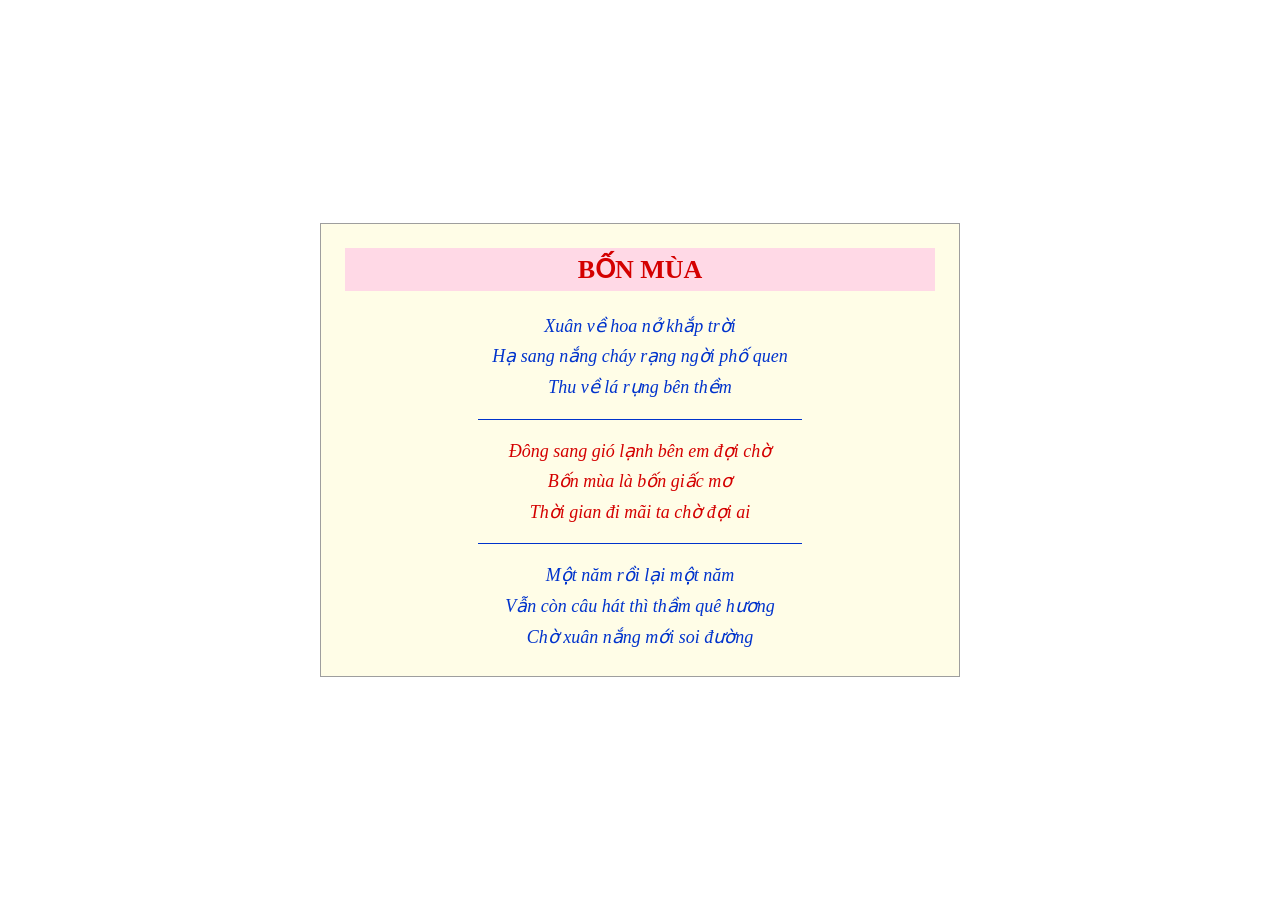
<file: ex01/index.html>
<!DOCTYPE html>
<html lang="vi">
<head>
    <meta charset="UTF-8">
    <meta name="viewport" content="width=device-width, initial-scale=1.0">
    <title>Bài thơ Bốn Mùa</title>
    <link rel="stylesheet" href="css/style.css">
</head>
<body>
    <article class="khung-tho">
        <h1>BỐN MÙA</h1>
        <p class="kho xanh">
            Xuân về hoa nở khắp trời<br>
            Hạ sang nắng cháy rạng ngời phố quen<br>
            Thu về lá rụng bên thềm
        </p>
        <hr class="dongke">
        <p class="kho do">
            Đông sang gió lạnh bên em đợi chờ<br>
            Bốn mùa là bốn giấc mơ<br>
            Thời gian đi mãi ta chờ đợi ai
        </p>
        <hr class="dongke">
        <p class="kho xanh">
            Một năm rồi lại một năm<br>
            Vẫn còn câu hát thì thầm quê hương<br>
            Chờ xuân nắng mới soi đường
        </p>
    </article>
</body>
</html>
</file>
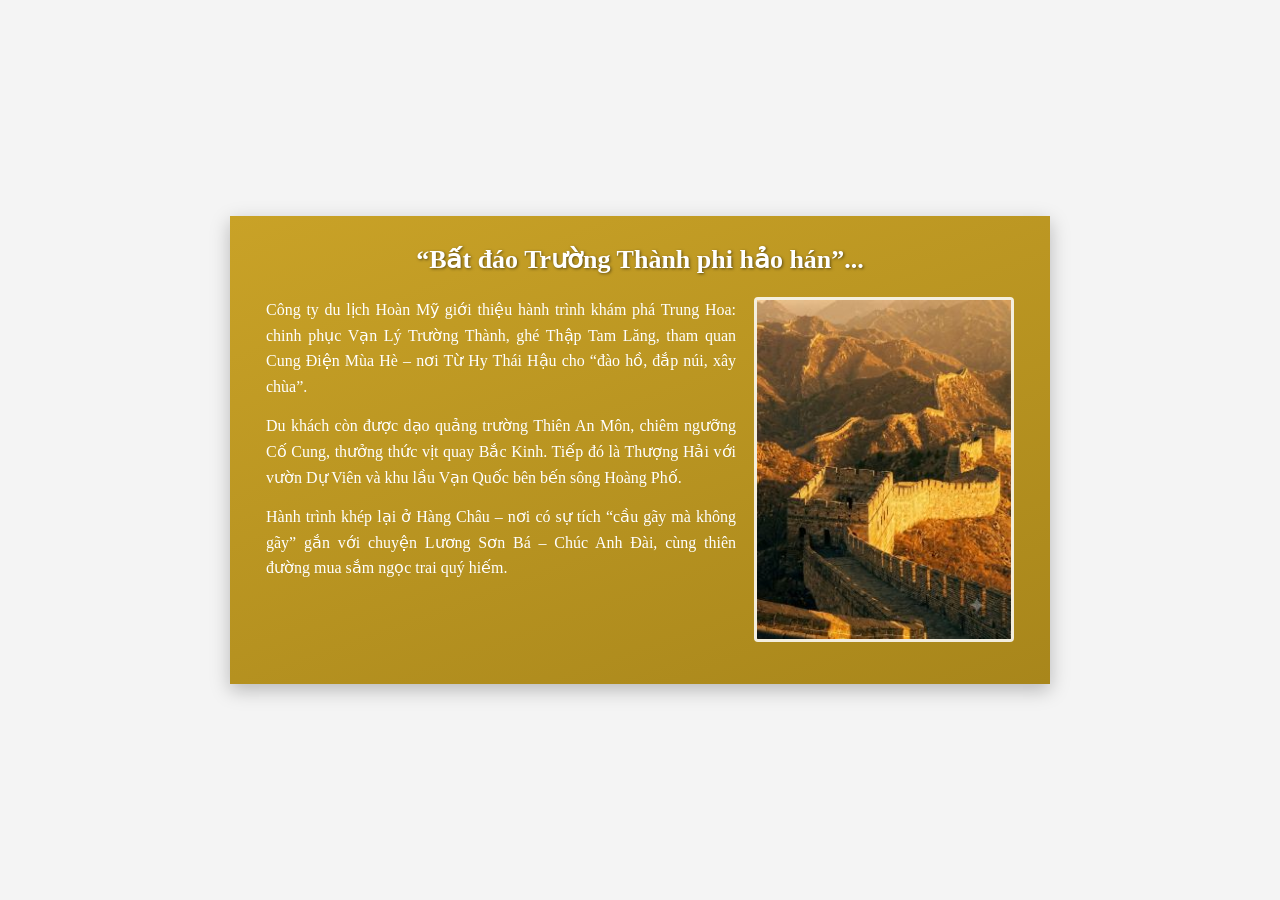
<file: ex02/index.html>
<!DOCTYPE html>
<html lang="vi">
<head>
    <meta charset="UTF-8">
    <meta name="viewport" content="width=device-width, initial-scale=1.0">
    <title>Hành trình Trung Hoa - Bài 02</title>
    <link rel="stylesheet" href="css/style.css">
</head>
<body>

    <article class="banner">
        <h1>“Bất đáo Trường Thành phi hảo hán”...</h1>

        <img src="images/greatwall.jpg" alt="Vạn Lý Trường Thành" class="anh-noi">

        <p>
            Công ty du lịch Hoàn Mỹ giới thiệu hành trình khám phá Trung Hoa: chinh phục Vạn Lý Trường Thành, ghé Thập Tam Lăng, tham quan Cung Điện Mùa Hè – nơi Từ Hy Thái Hậu cho “đào hồ, đắp núi, xây chùa”.
        </p>

        <p>
            Du khách còn được dạo quảng trường Thiên An Môn, chiêm ngưỡng Cố Cung, thưởng thức vịt quay Bắc Kinh. Tiếp đó là Thượng Hải với vườn Dự Viên và khu lầu Vạn Quốc bên bến sông Hoàng Phố.
        </p>

        <p>
            Hành trình khép lại ở Hàng Châu – nơi có sự tích “cầu gãy mà không gãy” gắn với chuyện Lương Sơn Bá – Chúc Anh Đài, cùng thiên đường mua sắm ngọc trai quý hiếm.
        </p>
    </article>

</body>
</html>
</file>
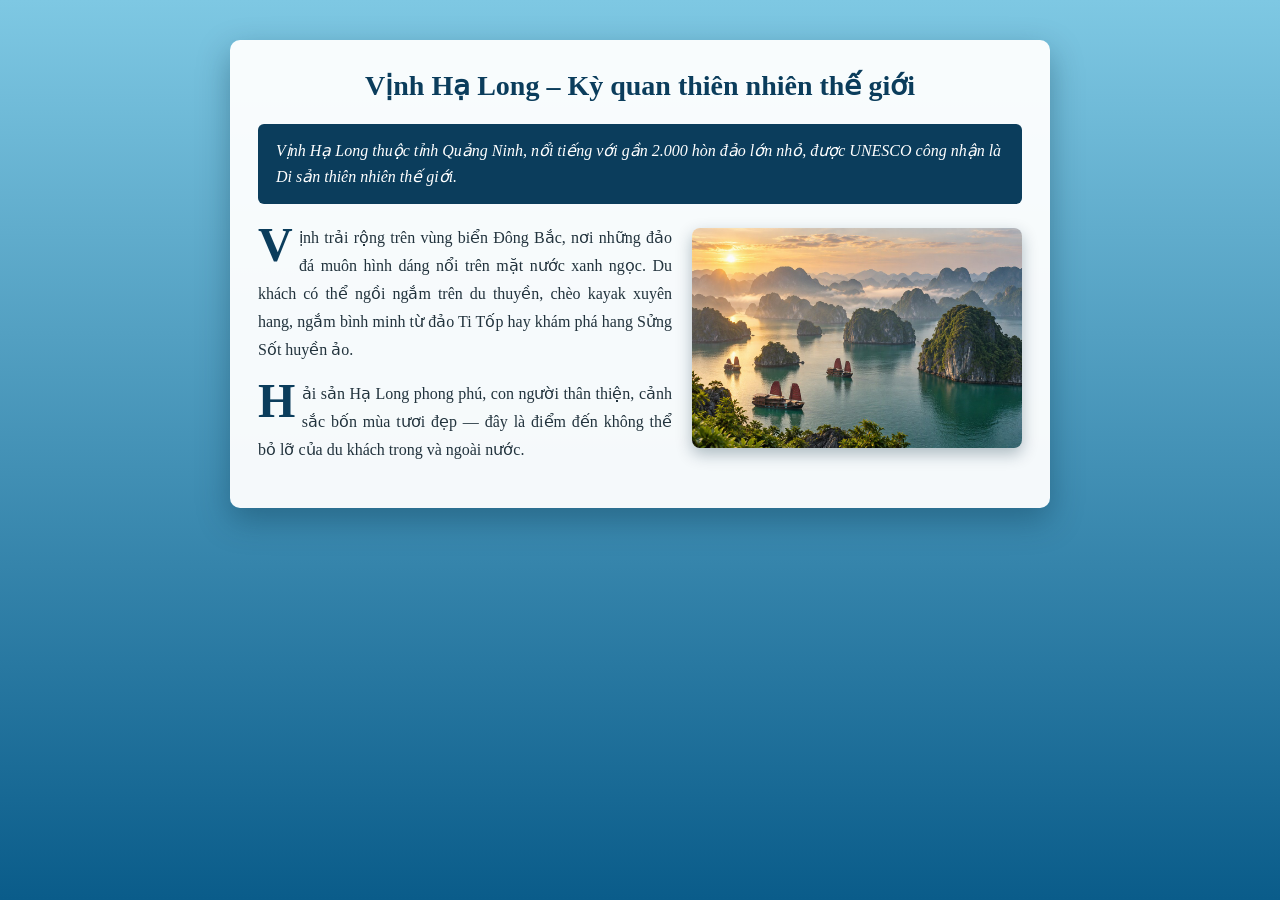
<file: ex03/index.html>
<!DOCTYPE html>
<html lang="vi">
<head>
  <meta charset="UTF-8">
  <meta name="viewport" content="width=device-width, initial-scale=1.0">
  <title>Vịnh Hạ Long – Kỳ quan thiên nhiên thế giới</title>
  <link rel="stylesheet" href="css/style.css">
</head>
<body>
  <article class="bai-viet">
    <h1>Vịnh Hạ Long – Kỳ quan thiên nhiên thế giới</h1>

    <p class="sapo">Vịnh Hạ Long thuộc tỉnh Quảng Ninh, nổi tiếng với gần 2.000 hòn đảo lớn nhỏ, được UNESCO công nhận là Di sản thiên nhiên thế giới.</p>

    <img src="images/vinh-ha-long.jpg" alt="Toàn cảnh Vịnh Hạ Long với những đảo đá vôi và du thuyền buồm đỏ">

    <p class="than-bai">Vịnh trải rộng trên vùng biển Đông Bắc, nơi những đảo đá muôn hình dáng nổi trên mặt nước xanh ngọc. Du khách có thể ngồi ngắm trên du thuyền, chèo kayak xuyên hang, ngắm bình minh từ đảo Ti Tốp hay khám phá hang Sửng Sốt huyền ảo.</p>

    <p class="than-bai">Hải sản Hạ Long phong phú, con người thân thiện, cảnh sắc bốn mùa tươi đẹp — đây là điểm đến không thể bỏ lỡ của du khách trong và ngoài nước.</p>
  </article>
</body>
</html>
</file>
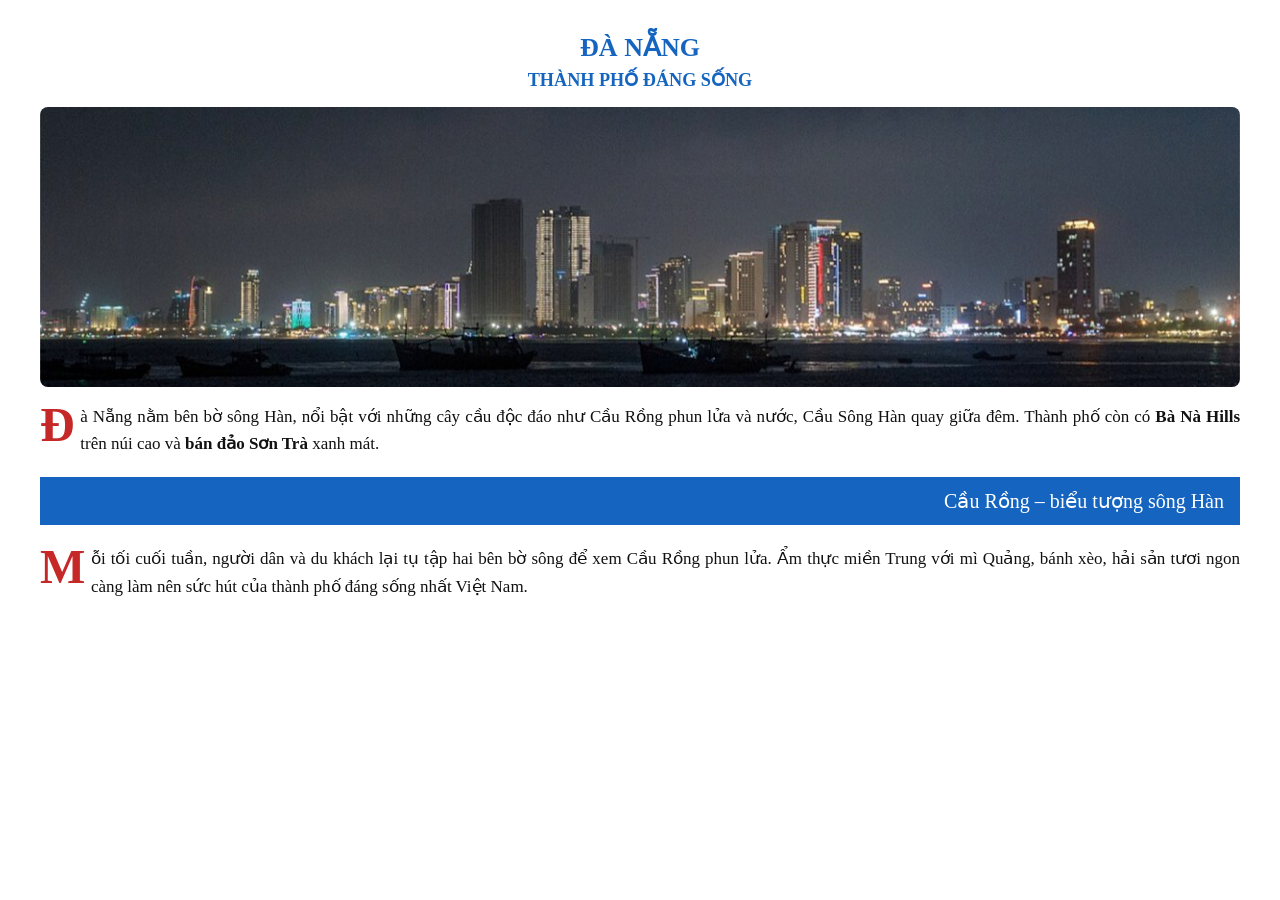
<file: ex04/index.html>
<!DOCTYPE html>
<html lang="vi">
<head>
  <meta charset="UTF-8">
  <meta name="viewport" content="width=device-width, initial-scale=1.0">
  <title>Đà Nẵng – Thành phố đáng sống</title>
  <link rel="stylesheet" href="css/style.css">
</head>
<body>
  <article class="bai-viet">
    <h1>Đà Nẵng <span>Thành phố đáng sống</span></h1>

    <img class="anhbanner" src="images/da-nang.jpg" alt="Toàn cảnh thành phố Đà Nẵng bên bờ sông Hàn về đêm">

    <p>Đà Nẵng nằm bên bờ sông Hàn, nổi bật với những cây cầu độc đáo như Cầu Rồng phun lửa và nước, Cầu Sông Hàn quay giữa đêm. Thành phố còn có <strong>Bà Nà Hills</strong> trên núi cao và <strong>bán đảo Sơn Trà</strong> xanh mát.</p>

    <h2 class="thanh-tieu-de">Cầu Rồng – biểu tượng sông Hàn</h2>

    <p>Mỗi tối cuối tuần, người dân và du khách lại tụ tập hai bên bờ sông để xem Cầu Rồng phun lửa. Ẩm thực miền Trung với mì Quảng, bánh xèo, hải sản tươi ngon càng làm nên sức hút của thành phố đáng sống nhất Việt Nam.</p>
  </article>
</body>
</html>
</file>
<file: ex01/css/style.css>
body {
            margin: 0;
            min-height: 100vh;
            display: flex;
            justify-content: center;
            align-items: center;
            font-family: "Times New Roman", Times, serif;
        }
        .khung-tho {
            width: 640px;
            max-width: 95%;
            background-color: #FFFDE7;
            border: 1px solid #9E9E9E;
            padding: 24px;
            text-align: center;
            box-sizing: border-box;
        }
        h1 {
            color: #D40000;
            background-color: #FFD9E6;
            font-size: 26px;
            font-weight: bold;
            text-transform: uppercase;
            padding: 6px 0;
            margin: 0 0 20px;
        }
        p {
            font-style: italic;
            line-height: 1.7;
            font-size: 18px;
            margin: 0;
        }
        .xanh {
            color: #0033CC;
        }
        .do {
            color: #D40000;
        }
        .dongke {
            border: none;
            width: 55%;
            border-top: 1px solid #0033CC;
            margin: 16px auto;
        }
</file>
<file: ex02/css/style.css>
* {
    box-sizing: border-box;
    margin: 0;
    padding: 0;
}

body {
    font-family: "Times New Roman", Times, serif;
    background-color: #f4f4f4;
    min-height: 100vh;
    display: flex;
    justify-content: center;
    align-items: center;
    padding: 20px;
}

.banner {
    max-width: 820px;
    width: 100%;
    background: linear-gradient(160deg, #C9A227, #A8861B);
    color: #FFFFFF;
    padding: 28px 36px;
    box-shadow: 0 6px 18px rgba(0, 0, 0, 0.25);
    overflow: hidden;
}

.banner h1 {
    color: #FFFFFF;
    font-size: 26px;
    text-align: center;
    text-shadow: 1px 1px 3px rgba(0, 0, 0, 0.5);
    margin-bottom: 22px;
    font-weight: bold;
}

.anh-noi {
    width: 260px;
    float: right;
    margin: 0 0 14px 18px;
    border: 3px solid rgba(255, 255, 255, 0.85);
    border-radius: 4px;
    display: block;
}

.banner p {
    text-align: justify;
    line-height: 1.6;
    font-size: 16px;
    margin-bottom: 14px;
}

.banner p:last-child {
    margin-bottom: 0;
}

@media (max-width: 600px) {
    .banner {
        padding: 20px;
    }

    .banner h1 {
        font-size: 22px;
    }

    .anh-noi {
        float: none;
        width: 100%;
        max-width: 340px;
        margin: 0 auto 18px auto;
    }
}
</file>
<file: ex03/css/style.css>
* {
  box-sizing: border-box;
}

body {
  margin: 0;
  min-height: 100vh;
  padding: 40px 16px;
  background: linear-gradient(180deg, #7ec8e3, #0a5c8a);
  font-family: "Times New Roman", Times, serif;
}

.bai-viet {
  width: 820px;
  max-width: 100%;
  margin: 0 auto;
  padding: 28px;
  background: rgba(255, 255, 255, 0.95);
  border-radius: 10px;
  box-shadow: 0 12px 32px rgba(4, 40, 60, 0.35);
}

.bai-viet::after {
  content: "";
  display: block;
  clear: both;
}

.bai-viet h1 {
  margin: 0 0 20px;
  text-align: center;
  color: #0b3d5c;
  font-size: 1.75rem;
  line-height: 1.3;
}

.sapo {
  margin: 0 0 20px;
  padding: 14px 18px;
  background: #0b3d5c;
  color: #ffffff;
  font-style: italic;
  line-height: 1.6;
  border-radius: 6px;
}

.bai-viet img {
  float: right;
  width: 330px;
  margin: 4px 0 14px 20px;
  border-radius: 8px;
  box-shadow: 0 6px 16px rgba(4, 40, 60, 0.3);
}

.than-bai {
  margin: 0 0 16px;
  color: #22333d;
  line-height: 1.75;
  text-align: justify;
}

p.than-bai::first-letter {
  float: left;
  font-size: 3rem;
  font-weight: 700;
  line-height: 0.85;
  padding: 0.1rem 0.4rem 0 0;
  color: #0b3d5c;
}

@media (max-width: 700px) {
  .bai-viet img {
    float: none;
    width: 100%;
    margin: 0 0 16px;
  }
}
</file>
<file: ex04/css/style.css>
* {
  box-sizing: border-box;
}

body {
  margin: 0;
  padding: 32px 24px;
  background: #ffffff;
  color: #111111;
  font-family: "Times New Roman", Times, serif;
  font-size: 17px;
}

.bai-viet {
  max-width: 1200px;
  margin: 0 auto;
}

.bai-viet h1 {
  margin: 0 0 8px;
  color: #1565C0;
  font-size: 26px;
  text-align: center;
  text-transform: uppercase;
}

.bai-viet h1 span {
  display: block;
  margin-top: 6px;
  font-size: 0.7em;
}

.anhbanner {
  display: block;
  width: 100%;
  max-height: 280px;
  object-fit: cover;
  border-radius: 8px;
  margin: 16px 0;
}

.bai-viet p {
  margin: 0 0 16px;
  line-height: 1.6;
  text-align: justify;
}

.bai-viet p::first-letter {
  float: left;
  color: #C62828;
  font-size: 3rem;
  font-weight: 700;
  line-height: 0.85;
  padding: 0.1rem 0.35rem 0 0;
}

.thanh-tieu-de {
  margin: 20px 0;
  padding: 12px 16px;
  background: #1565C0;
  color: #ffffff;
  font-size: 20px;
  font-weight: 400;
  text-align: right;
}
</file>
